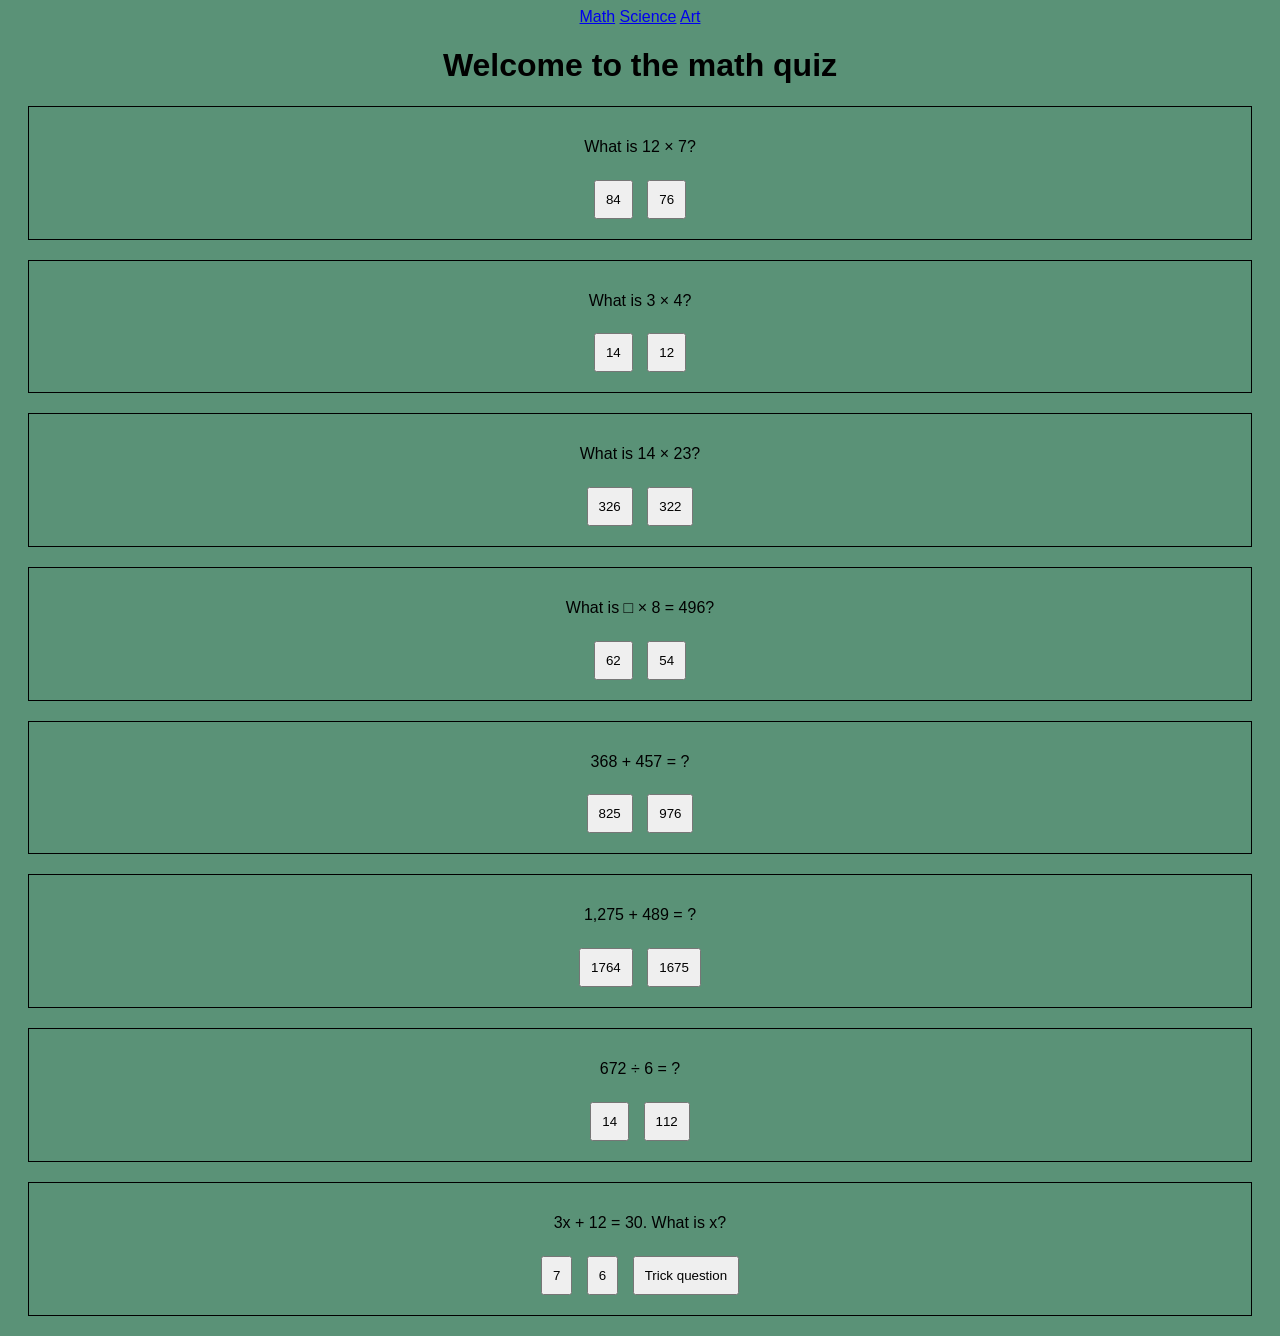
<file: index.html>
<!DOCTYPE html>
<html lang="en">

<head>
    <meta charset="UTF-8">
    <meta name="viewport" content="width=device-width, initial-scale=1.0">
    <title>Free Quiz</title>
    <link rel="stylesheet" href="style.css">
</head>

<body>
    <header>
        <nav>
            <a href="index.html">Math</a>
            <a href="science.html">Science</a>
            <a href="art.html">Art</a>
        </nav>
        <h1>Welcome to the math quiz</h1>
    </header>
<main>

    <section>
        <p>What is 12 × 7?</p>
        <h3 id="a1"></h3>
        <button class="btn" data-target="a1" data-correct="true">84</button>
        <button class="btn" data-target="a1" data-correct="false">76</button>
    </section>

    <section>
        <p>What is 3 × 4?</p>
        <h3 id="a2"></h3>
        <button class="btn" data-target="a2" data-correct="false">14</button>
        <button class="btn" data-target="a2" data-correct="true">12</button>
    </section>

    <section>
        <p>What is 14 × 23?</p>
        <h3 id="a3"></h3>
        <button class="btn" data-target="a3" data-correct="false">326</button>
        <button class="btn" data-target="a3" data-correct="true">322</button>
    </section>

    <section>
        <p>What is □ × 8 = 496?</p>
        <h3 id="a4"></h3>
        <button class="btn" data-target="a4" data-correct="true">62</button>
        <button class="btn" data-target="a4" data-correct="false">54</button>
    </section>

    <section>
        <p>368 + 457 = ?</p>
        <h3 id="a5"></h3>
        <button class="btn" data-target="a5" data-correct="true">825</button>
        <button class="btn" data-target="a5" data-correct="false">976</button>
    </section>

    <section>
        <p>1,275 + 489 = ?</p>
        <h3 id="a6"></h3>
        <button class="btn" data-target="a6" data-correct="true">1764</button>
        <button class="btn" data-target="a6" data-correct="false">1675</button>
    </section>

    <section>
        <p>672 ÷ 6 = ?</p>
        <h3 id="a7"></h3>
        <button class="btn" data-target="a7" data-correct="false">14</button>
        <button class="btn" data-target="a7" data-correct="true">112</button>
    </section>

    <section>
        <p>3x + 12 = 30. What is x?</p>
        <h3 id="a8"></h3>
        <button class="btn" data-target="a8" data-correct="false">7</button>
        <button class="btn" data-target="a8" data-correct="true">6</button>
        <button class="btn" data-target="a8" data-correct="false">Trick question</button>
    </section>

</main>
    <footer>
    </footer>
</body>
<script src="index.js"></script>
</html>
</file>
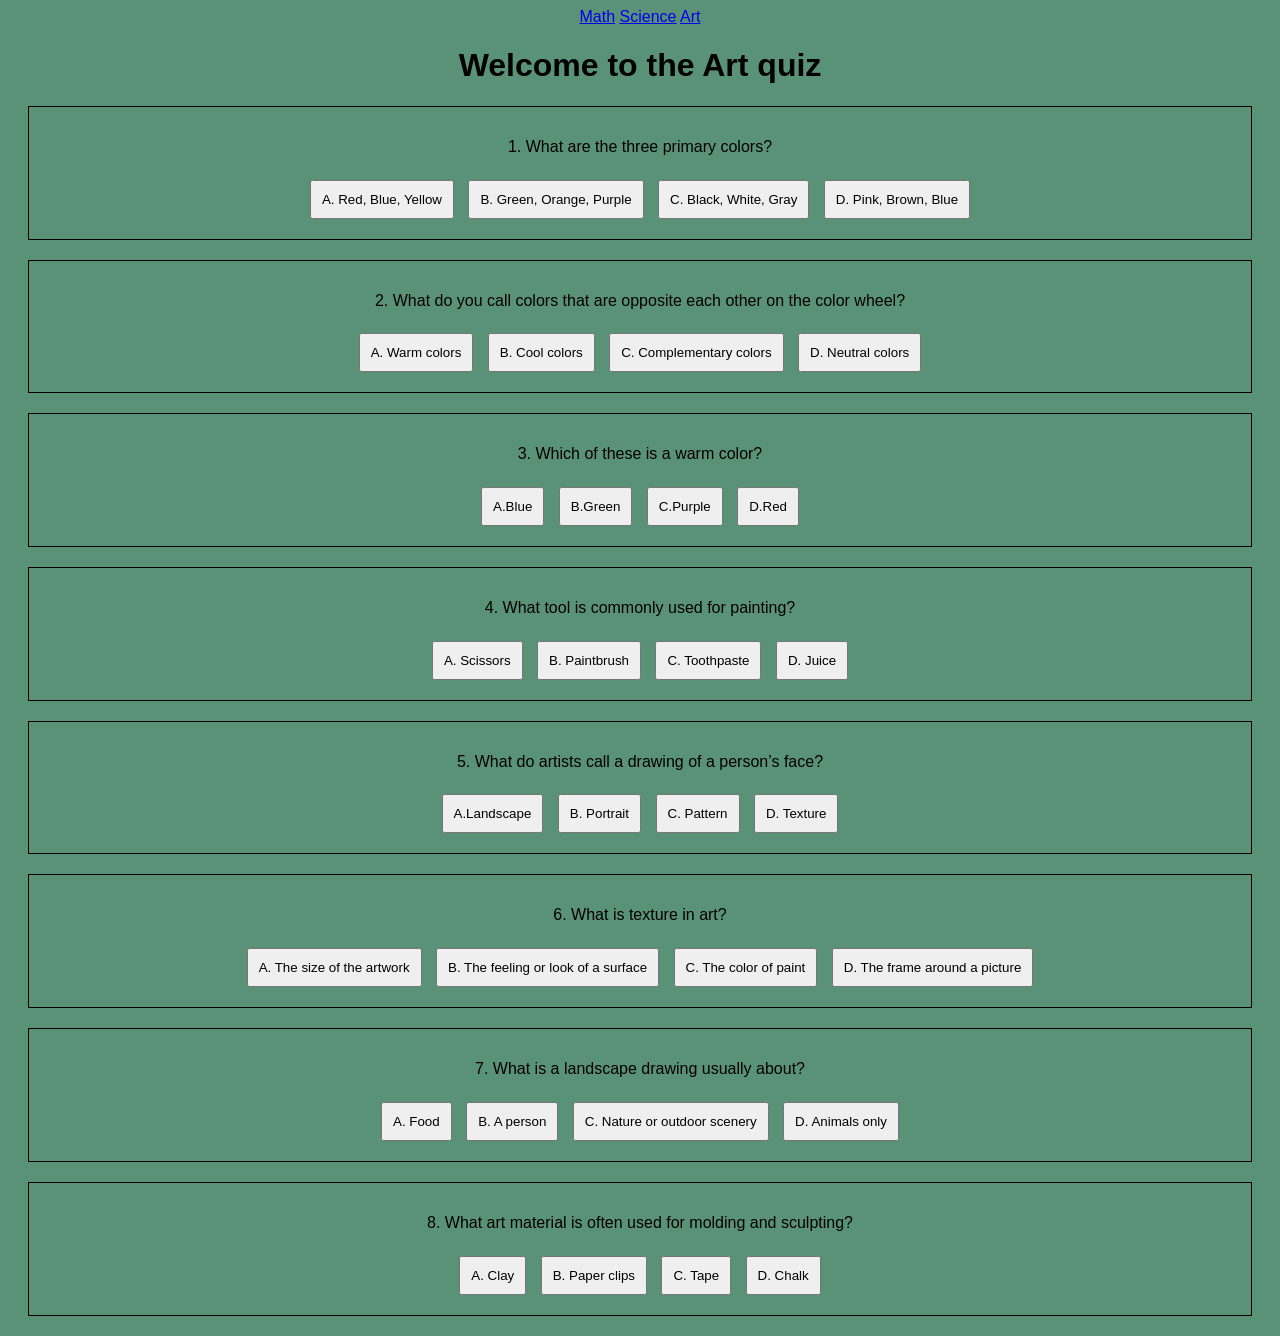
<file: art.html>
<!DOCTYPE html>
<html lang="en">
<head>
    <meta charset="UTF-8">
    <meta name="viewport" content="width=device-width, initial-scale=1.0">
    <title>Free Quiz</title>
    <link rel="stylesheet" href="style.css">
</head>
<body>
    <header>
        <nav>
        <a href="index.html">Math</a>
        <a href="science.html">Science</a>
        <a href="art.html">Art</a>
        </nav>
        <h1>Welcome to the Art quiz</h1>
</header>
<main>
    <section>
        <p>1. What are the three primary colors?</p>
        <h3 id="a1"></h3>
        <div>
        <button class="btn" data-target="a1" data-correct="true">A. Red, Blue, Yellow</button>
        <button class="btn" data-target="a1" data-correct="false">B. Green, Orange, Purple</button>
        <button class="btn" data-target="a1" data-correct="false">C. Black, White, Gray</button>
        <button class="btn" data-target="a1" data-correct="false">D. Pink, Brown, Blue</button>
        </div>
    </section>
             <section>
                <p>2. What do you call colors that are opposite each other on the color wheel?</p>
                <h3 id="a2"></h3>
                <button class="btn" data-target="a2" data-correct="false">A. Warm colors</button>
                <button class="btn" data-target="a2" data-correct="false">B. Cool colors</button>
                <button class="btn" data-target="a2" data-correct="true">C. Complementary colors</button>
                <button class="btn" data-target="a2" data-correct="false">D. Neutral colors</button>
             </section>
             <section>
                <p>3. Which of these is a warm color?</p>
                <h3 id="a3"></h3>
                <button class="btn" data-target="a3" data-correct="false">A.Blue</button>
                <button class="btn" data-target="a3" data-correct="false">B.Green</button>
                <button class="btn" data-target="a3" data-correct="false">C.Purple</button>
                <button class="btn" data-target="a3" data-correct="true">D.Red</button>
            </section>
             <section>
                <p>4. What tool is commonly used for painting?</p>
                <h3 id="a4"></h3>
                <button class="btn" data-target="a4" data-correct="false">A. Scissors</button>
                <button class="btn" data-target="a4" data-correct="true">B. Paintbrush</button>
                <button class="btn" data-target="a4" data-correct="false">C. Toothpaste</button>
                <button class="btn" data-target="a4" data-correct="false">D. Juice</button>
             </section>
             <section>
                <p>5. What do artists call a drawing of a person’s face?</p>
                <h3 id="a5"></h3>
                <button class="btn" data-target="a5" data-correct="false">A.Landscape</button>
                <button class="btn" data-target="a5" data-correct="true">B. Portrait</button>
                <button class="btn" data-target="a5" data-correct="false">C. Pattern</button>
                <button class="btn" data-target="a5" data-correct="false">D. Texture</button>
             </section>
             <section>
                <p>6. What is texture in art?</p>
                <h3 id="a6"></h3>
                <button class="btn" data-target="a6" data-correct="false">A. The size of the artwork</button>
                <button class="btn" data-target="a6" data-correct="true">B. The feeling or look of a surface</button>
                <button class="btn" data-target="a6" data-correct="false">C. The color of paint</button>
                <button class="btn" data-target="a6" data-correct="false">D. The frame around a picture</button>
             </section>
             <section>
                <p>7. What is a landscape drawing usually about?</p>
                <h3 id="a7"></h3>
                <button class="btn" data-target="a7" data-correct="false">A. Food</button>
                <button class="btn" data-target="a7" data-correct="false">B. A person</button>
                <button class="btn" data-target="a7" data-correct="true">C. Nature or outdoor scenery</button>
                <button class="btn" data-target="a7" data-correct="false">D. Animals only</button>
             </section>
             <section>
                <p>8. What art material is often used for molding and sculpting?</p>
                <h3 id="a8"></h3>
                <button class="btn" data-target="a8" data-correct="true">A. Clay</button>
                <button class="btn" data-target="a8" data-correct="false">B. Paper clips</button>
                <button class="btn" data-target="a8" data-correct="false">C. Tape</button>
                <button class="btn" data-target="a8" data-correct="false">D. Chalk</button>
             </section>
</main>
<footer>
</footer>
</body>
<script src="index.js"></script>
</html>
</file>
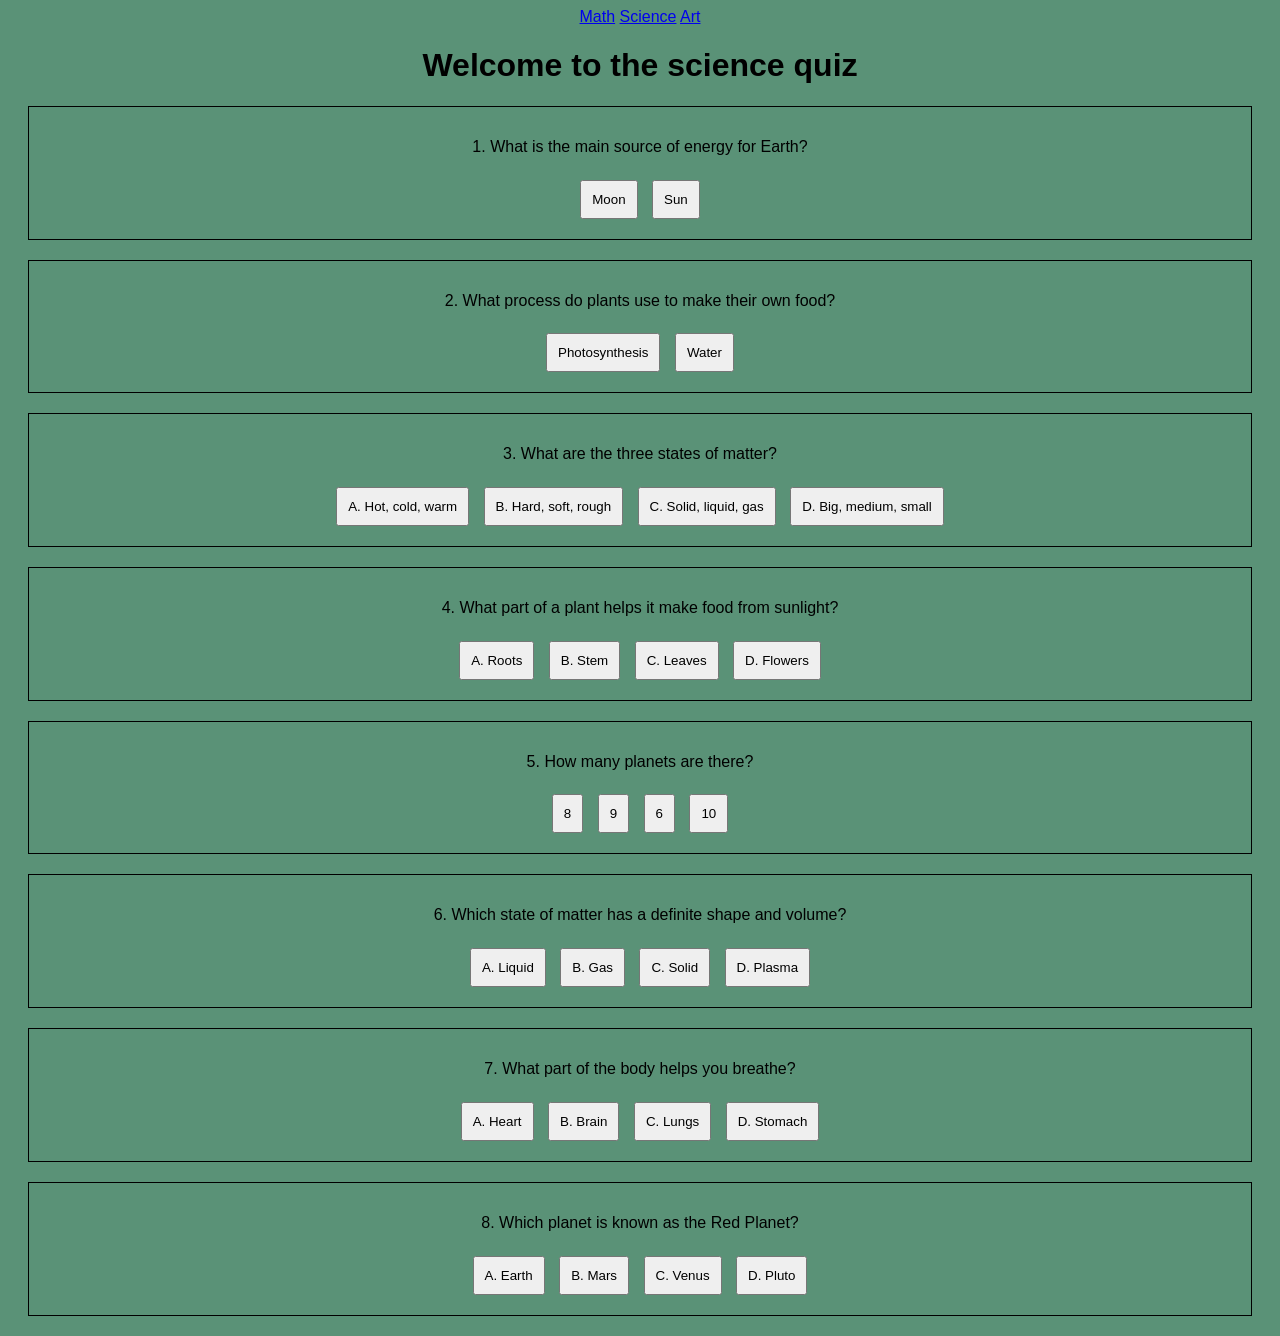
<file: science.html>
<!DOCTYPE html>
<html lang="en">

<head>
    <meta charset="UTF-8">
    <meta name="viewport" content="width=device-width, initial-scale=1.0">
    <title>Free Quiz</title>
    <link rel="stylesheet" href="style.css">
</head>

<body>
    <header>
        <nav>
            <a href="index.html">Math</a>
            <a href="science.html">Science</a>
            <a href="art.html">Art</a>
        </nav>
        <h1>Welcome to the science quiz</h1>
    </header>
    <main>
        <section>
            <p>1. What is the main source of energy for Earth?</p>
            <h3 id="a1"></h3>
            <button class="btn" data-target="a1" data-correct="false">Moon</button>
            <button class="btn" data-target="a1" data-correct="true">Sun</button>
        </section>

        <section>
            <p>2. What process do plants use to make their own food?</p>
            <h3 id="a2"></h3>
            <button class="btn" data-target="a2" data-correct="true">Photosynthesis</button>
            <button class="btn" data-target="a2" data-correct="false">Water</button>
        </section>

        <section>
            <p>3. What are the three states of matter?</p>
            <h3 id="a3"></h3>
            <button class="btn" data-target="a3" data-correct="false">A. Hot, cold, warm</button>
            <button class="btn" data-target="a3" data-correct="false">B. Hard, soft, rough</button>
            <button class="btn" data-target="a3" data-correct="true">C. Solid, liquid, gas</button>
            <button class="btn" data-target="a3" data-correct="false">D. Big, medium, small</button>
        </section>

        <section>
            <p>4. What part of a plant helps it make food from sunlight?</p>
            <h3 id="a4"></h3>
            <button class="btn" data-target="a4" data-correct="false">A. Roots</button>
            <button class="btn" data-target="a4" data-correct="false">B. Stem</button>
            <button class="btn" data-target="a4" data-correct="true">C. Leaves</button>
            <button class="btn" data-target="a4" data-correct="false">D. Flowers</button>
        </section>

        <section>
            <p>5. How many planets are there?</p>
            <h3 id="a5"></h3>
            <button class="btn" data-target="a5" data-correct="false">8</button>
            <button class="btn" data-target="a5" data-correct="true">9</button>
            <button class="btn" data-target="a5" data-correct="false">6</button>
            <button class="btn" data-target="a5" data-correct="false">10</button>
        </section>

        <section>
            <p>6. Which state of matter has a definite shape and volume?</p>
            <h3 id="a6"></h3>
            <button class="btn" data-target="a6" data-correct="false">A. Liquid</button>
            <button class="btn" data-target="a6" data-correct="false">B. Gas</button>
            <button class="btn" data-target="a6" data-correct="true">C. Solid</button>
            <button class="btn" data-target="a6" data-correct="false">D. Plasma</button>
        </section>

        <section>
            <p>7. What part of the body helps you breathe?</p>
            <h3 id="a7"></h3>
            <button class="btn" data-target="a7" data-correct="false">A. Heart</button>
            <button class="btn" data-target="a7" data-correct="false">B. Brain</button>
            <button class="btn" data-target="a7" data-correct="true">C. Lungs</button>
            <button class="btn" data-target="a7" data-correct="false">D. Stomach</button>
        </section>

        <section>
            <p>8. Which planet is known as the Red Planet?</p>
            <h3 id="a8"></h3>
            <button class="btn" data-target="a8" data-correct="false">A. Earth</button>
            <button class="btn" data-target="a8" data-correct="true">B. Mars</button>
            <button class="btn" data-target="a8" data-correct="false">C. Venus</button>
            <button class="btn" data-target="a8" data-correct="false">D. Pluto</button>
        </section>
    </main>

    <footer>
    </footer>

    <script src="index.js"></script>
</body>

</html>
</file>
<file: style.css>
body {
            font-family: Arial;
            text-align: center;
            background-color: 	#5a9277;
        }

        section {
            margin: 20px;
            padding: 15px;
            border: 1px solid black;
        }

        button {
            margin: 5px;
            padding: 10px;
            cursor: pointer;
        }
</file>
